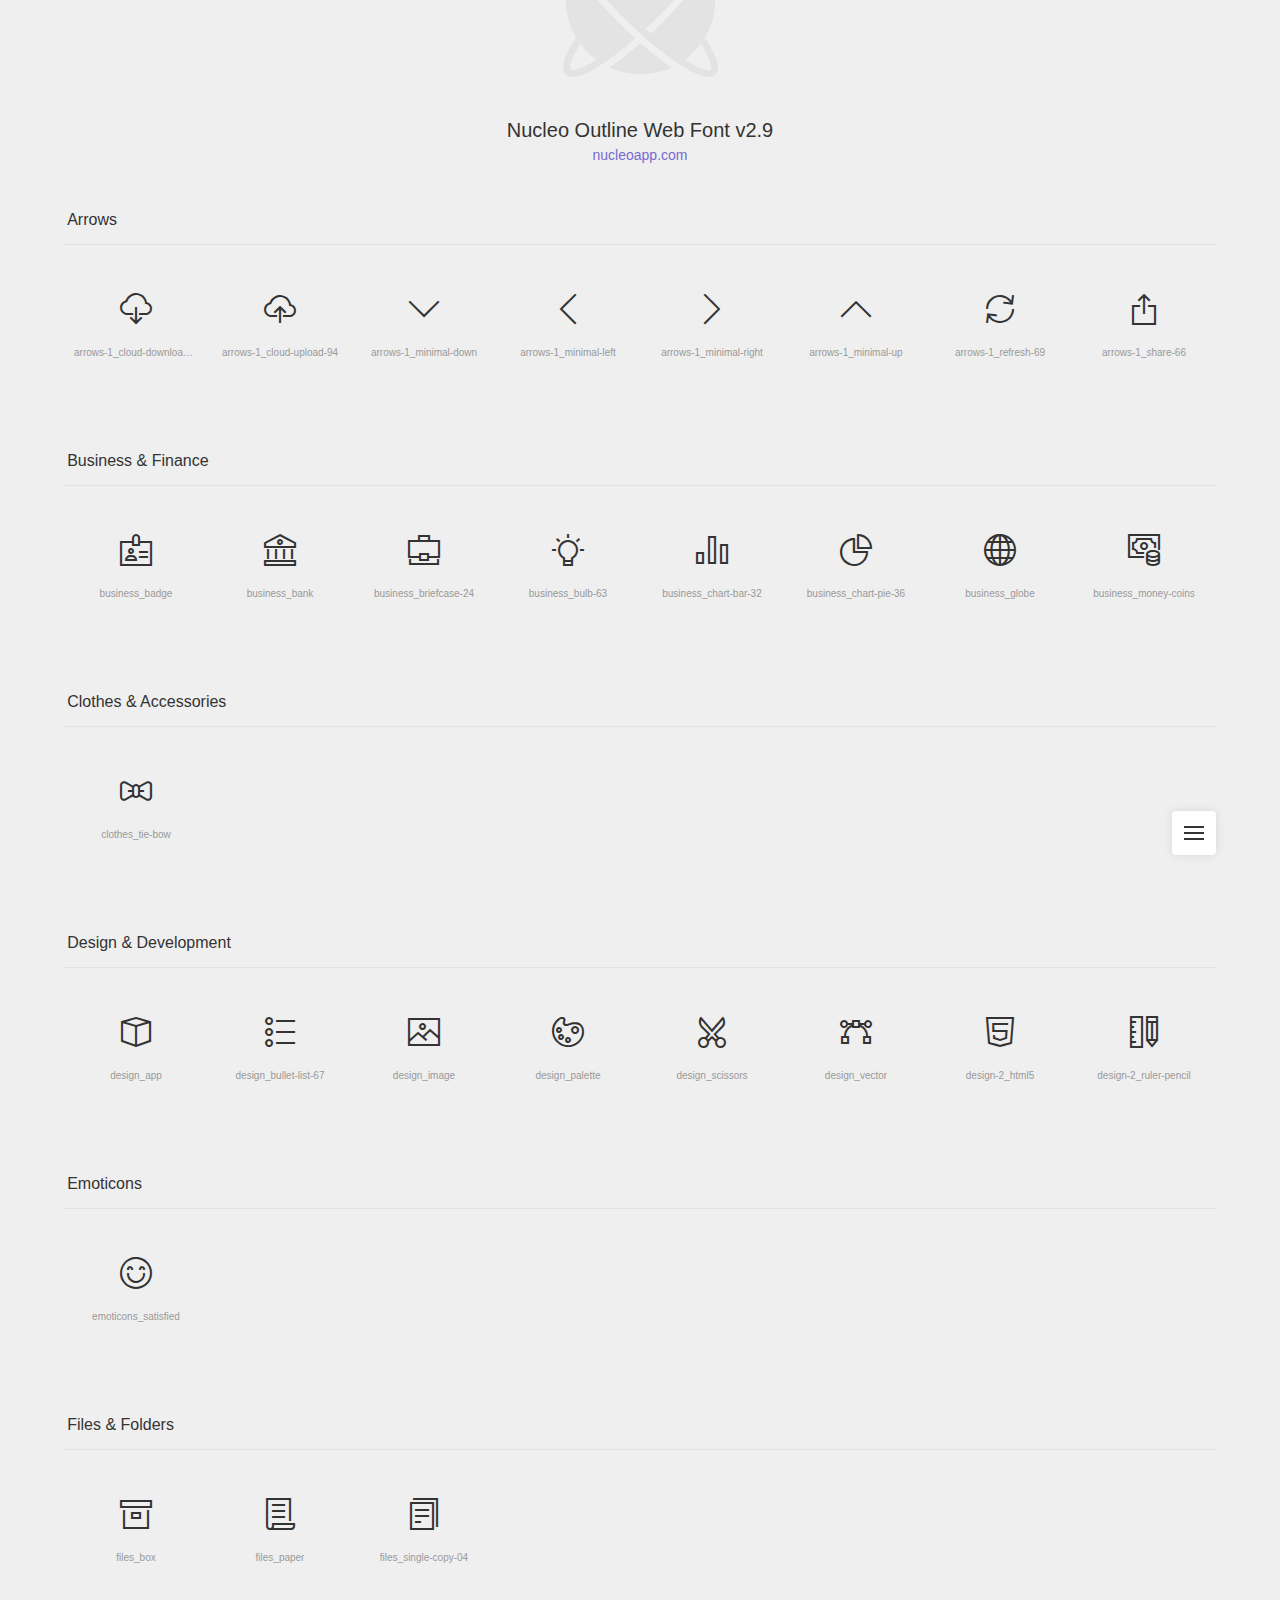
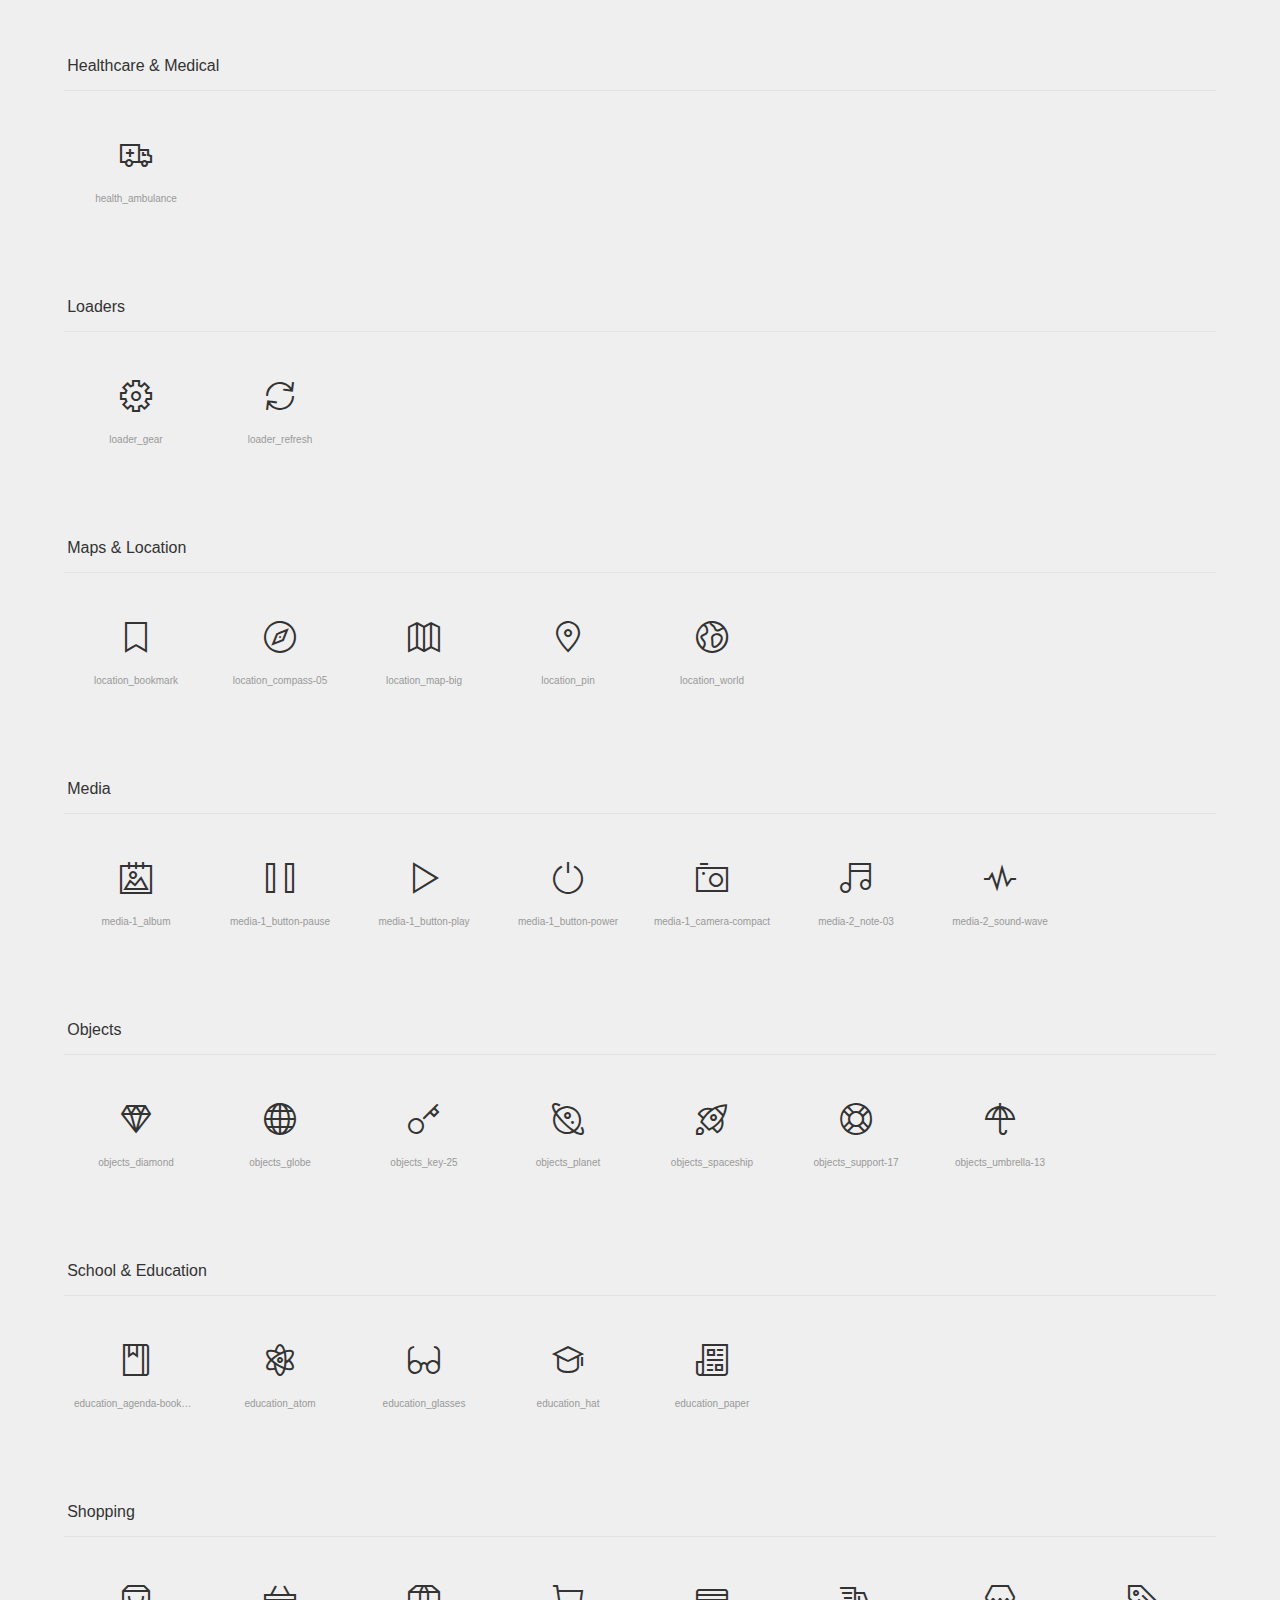
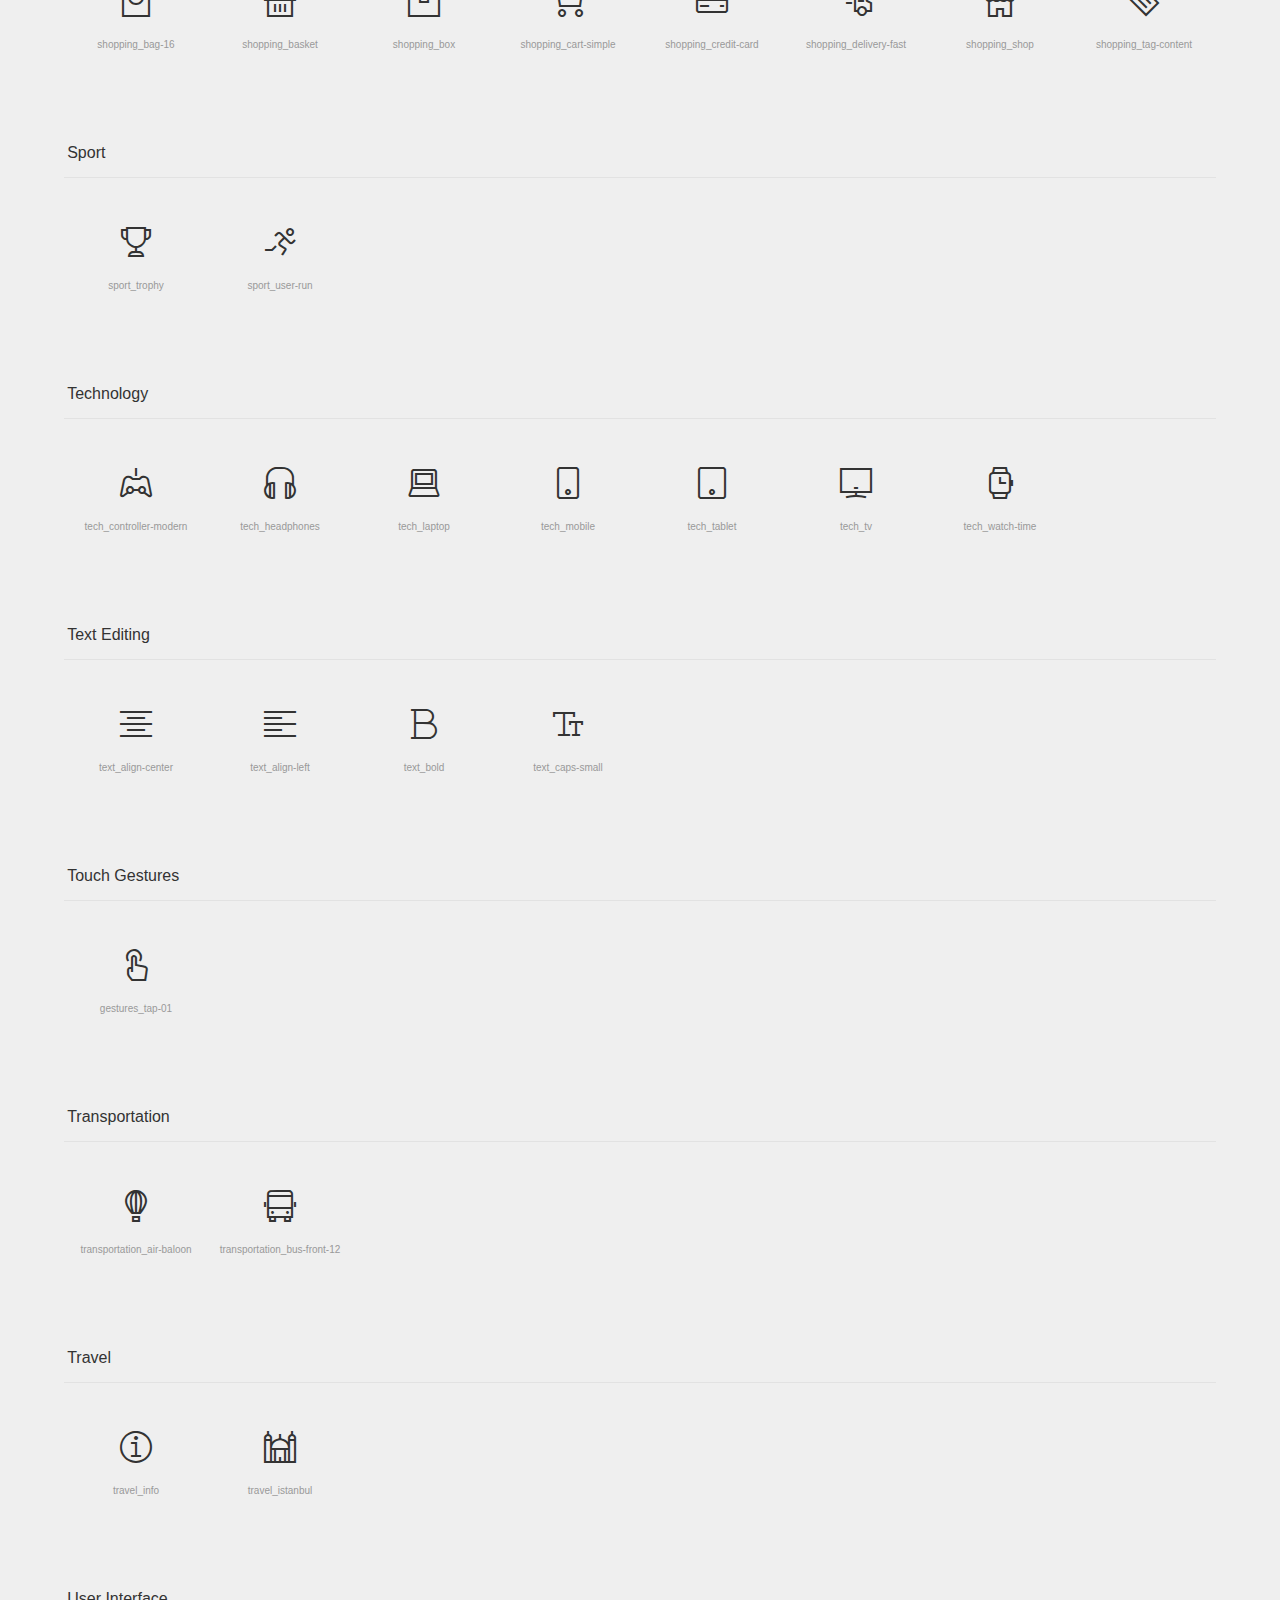
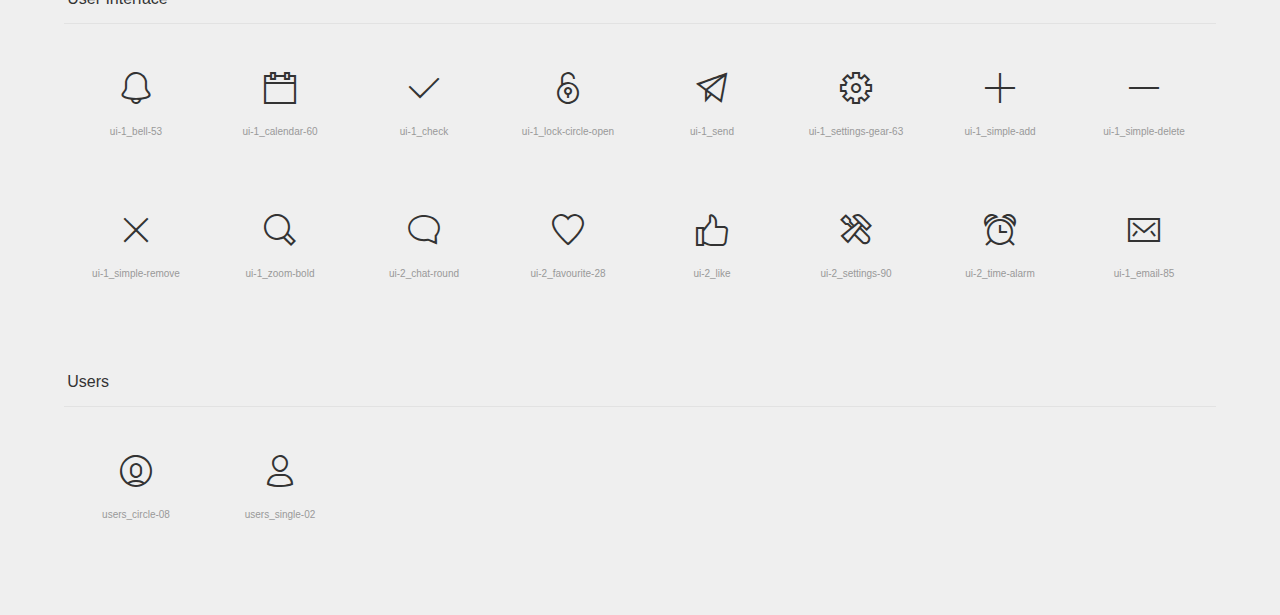
<file: site/nucleo-icons.html>
<!doctype html>
<html lang="en">

<head>
    <meta charset="UTF-8">
    <meta name="viewport" content="width=device-width, initial-scale=1">
    <link rel="stylesheet" href="./assets/css/now-ui-kit.css">
    <link rel="shortcut icon" href="./assets/img/favicon.png">
    <title>Nucleo Outline Web Font</title>
    <script src="https://code.jquery.com/jquery-3.2.1.min.js" integrity="sha256-hwg4gsxgFZhOsEEamdOYGBf13FyQuiTwlAQgxVSNgt4=" crossorigin="anonymous"></script>
    <style media="screen">
        /* http://meyerweb.com/eric/tools/css/reset/
	 v2.0 | 20110126
	 License: none (public domain)
  */

        html,
        body,
        div,
        span,
        applet,
        object,
        iframe,
        h1,
        h2,
        h3,
        h4,
        h5,
        h6,
        p,
        blockquote,
        pre,
        a,
        abbr,
        acronym,
        address,
        big,
        cite,
        code,
        del,
        dfn,
        em,
        img,
        ins,
        kbd,
        q,
        s,
        samp,
        small,
        strike,
        strong,
        sub,
        sup,
        tt,
        var,
        b,
        u,
        i,
        center,
        dl,
        dt,
        dd,
        ol,
        ul,
        li,
        fieldset,
        form,
        label,
        legend,
        table,
        caption,
        tbody,
        tfoot,
        thead,
        tr,
        th,
        td,
        article,
        aside,
        canvas,
        details,
        embed,
        figure,
        figcaption,
        footer,
        header,
        hgroup,
        menu,
        nav,
        output,
        ruby,
        section,
        summary,
        time,
        mark,
        audio,
        video {
            margin: 0;
            padding: 0;
            border: 0;
            font-size: 100%;
            font: inherit;
            vertical-align: baseline;
        }
        /* HTML5 display-role reset for older browsers */

        article,
        aside,
        details,
        figcaption,
        figure,
        footer,
        header,
        hgroup,
        menu,
        nav,
        section,
        main {
            display: block;
        }

        body {
            line-height: 1;
        }

        ol,
        ul {
            list-style: none;
        }

        blockquote,
        q {
            quotes: none;
        }

        blockquote:before,
        blockquote:after,
        q:before,
        q:after {
            content: '';
            content: none;
        }

        table {
            border-collapse: collapse;
            border-spacing: 0;
        }
        /* --------------------------------

  Nucleo Outline Web Font - nucleoapp.com/
  License - nucleoapp.com/license/
  Created using IcoMoon - icomoon.io

  -------------------------------- */
        /* --------------------------------

  Primary style

  -------------------------------- */

        *,
        *::after,
        *::before {
            box-sizing: border-box;
        }

        html {
            font-size: 62.5%;
        }

        body {
            font-size: 1.6rem;
            font-family: sans-serif;
            color: #333333;
            background: #efefef url("assets/img/nucleo-logo.svg") no-repeat center top;
        }

        a {
            color: #766acf;
            text-decoration: none;
        }
        /* --------------------------------

  Main components

  -------------------------------- */

        header {
            text-align: center;
            padding: 120px 0 0;
        }

        header h1 {
            font-size: 2rem;
        }

        header p {
            font-size: 1.4rem;
            margin-top: .6em;
        }

        header a:hover {
            text-decoration: underline;
        }

        section {
            width: 90%;
            max-width: 1200px;
            margin: 50px auto;
        }

        section h2 {
            border-bottom: 1px solid #e2e2e2;
            padding: 0 0 1em .2em;
            margin-bottom: 1em;
        }

        ul::after {
            clear: both;
            content: "";
            display: table;
        }

        ul li {
            width: 25%;
            float: left;
            padding: 16px 0;
            text-align: center;
            border-radius: .25em;
            -webkit-transition: background 0.2s;
            -moz-transition: background 0.2s;
            transition: background 0.2s;
            -webkit-user-select: none;
            -moz-user-select: none;
            -ms-user-select: none;
            user-select: none;
            overflow: hidden;
        }

        ul li:hover {
            background: #dbdbdb;
        }

        ul p,
        ul em,
        ul input {
            display: inline-block;
            font-size: 1rem;
            color: #999999;
            -webkit-user-select: auto;
            -moz-user-select: auto;
            -ms-user-select: auto;
            user-select: auto;
            white-space: nowrap;
            width: 100%;
            overflow: hidden;
            text-overflow: ellipsis;
            cursor: pointer;
        }

        ul p {
            padding: 10px;
            margin-top: 10px;
        }

        ul p::selection,
        ul em::selection {
            background: #766acf;
            color: #efefef;
        }

        ul em {
            margin-bottom: 8px;
        }

        ul em::before {
            content: '[';
        }

        ul em::after {
            content: ']';
        }

        ul input {
            text-align: center;
            background: transparent;
            border: none;
            box-shadow: none;
            outline: none;
        }

        @media only screen and (min-width: 768px) {
            ul li {
                width: 20%;
                float: left;
            }
        }

        @media only screen and (min-width: 1024px) {
            ul li {
                width: 12.5%;
                float: left;
                padding: 32px 0;
            }
        }
        /* --------------------------------

  Smart fixed navigation

  -------------------------------- */

        #cd-nav ul {
            /* mobile first */
            position: fixed;
            width: 90%;
            max-width: 400px;
            max-height: 90%;
            right: 5%;
            bottom: 5%;
            border-radius: 0.25em;
            box-shadow: 0 0 10px rgba(0, 0, 0, 0.1);
            background: white;
            visibility: hidden;
            /* remove overflow:hidden if you want to create a drop-down menu - but then remember to fix/eliminate the list items animation */
            overflow: hidden;
            overflow-y: auto;
            z-index: 1;
            /* Force Hardware Acceleration in WebKit */
            -webkit-backface-visibility: hidden;
            backface-visibility: hidden;
            -webkit-transform: scale(0);
            -moz-transform: scale(0);
            -ms-transform: scale(0);
            -o-transform: scale(0);
            transform: scale(0);
            -webkit-transform-origin: 100% 100%;
            -moz-transform-origin: 100% 100%;
            -ms-transform-origin: 100% 100%;
            -o-transform-origin: 100% 100%;
            transform-origin: 100% 100%;
            -webkit-transition: -webkit-transform 0.3s, visibility 0s 0.3s;
            -moz-transition: -moz-transform 0.3s, visibility 0s 0.3s;
            transition: transform 0.3s, visibility 0s 0.3s;
        }

        #cd-nav ul li {
            /* Force Hardware Acceleration in WebKit */
            -webkit-backface-visibility: hidden;
            backface-visibility: hidden;
            display: block;
            width: 100%;
            padding: 0;
            text-align: left;
        }

        #cd-nav ul li:hover {
            background-color: #FFF;
        }

        #cd-nav ul.is-visible {
            visibility: visible;
            -webkit-transform: scale(1);
            -moz-transform: scale(1);
            -ms-transform: scale(1);
            -o-transform: scale(1);
            transform: scale(1);
            -webkit-transition: -webkit-transform 0.3s, visibility 0s 0s;
            -moz-transition: -moz-transform 0.3s, visibility 0s 0s;
            transition: transform 0.3s, visibility 0s 0s;
        }

        #cd-nav li a {
            display: block;
            padding: 1em;
            font-size: 1.2rem;
            border-bottom: 1px solid #eff2f6;
        }

        #cd-nav li a:hover {
            color: #333333;
        }

        #cd-nav li:last-child a {
            border-bottom: none;
        }

        .cd-nav-trigger {
            position: fixed;
            bottom: 5%;
            right: 5%;
            width: 44px;
            height: 44px;
            background: white;
            border-radius: 0.25em;
            box-shadow: 0 0 10px rgba(0, 0, 0, 0.1);
            /* image replacement */
            overflow: hidden;
            text-indent: 100%;
            white-space: nowrap;
            z-index: 2;
        }

        .cd-nav-trigger span {
            /* the span element is used to create the menu icon */
            position: absolute;
            display: block;
            width: 20px;
            height: 2px;
            background: #333333;
            top: 50%;
            margin-top: -1px;
            left: 50%;
            margin-left: -10px;
            -webkit-transition: background 0.3s;
            -moz-transition: background 0.3s;
            transition: background 0.3s;
        }

        .cd-nav-trigger span::before,
        .cd-nav-trigger span::after {
            content: '';
            position: absolute;
            left: 0;
            background: inherit;
            width: 100%;
            height: 100%;
            /* Force Hardware Acceleration in WebKit */
            -webkit-transform: translateZ(0);
            -moz-transform: translateZ(0);
            -ms-transform: translateZ(0);
            -o-transform: translateZ(0);
            transform: translateZ(0);
            -webkit-backface-visibility: hidden;
            backface-visibility: hidden;
            -webkit-transition: -webkit-transform 0.3s, background 0s;
            -moz-transition: -moz-transform 0.3s, background 0s;
            transition: transform 0.3s, background 0s;
        }

        .cd-nav-trigger span::before {
            top: -6px;
            -webkit-transform: rotate(0);
            -moz-transform: rotate(0);
            -ms-transform: rotate(0);
            -o-transform: rotate(0);
            transform: rotate(0);
        }

        .cd-nav-trigger span::after {
            bottom: -6px;
            -webkit-transform: rotate(0);
            -moz-transform: rotate(0);
            -ms-transform: rotate(0);
            -o-transform: rotate(0);
            transform: rotate(0);
        }

        .cd-nav-trigger.menu-is-open {
            box-shadow: none;
        }

        .cd-nav-trigger.menu-is-open span {
            background: rgba(232, 74, 100, 0);
        }

        .cd-nav-trigger.menu-is-open span::before,
        .cd-nav-trigger.menu-is-open span::after {
            background: #333333;
        }

        .cd-nav-trigger.menu-is-open span::before {
            top: 0;
            -webkit-transform: rotate(135deg);
            -moz-transform: rotate(135deg);
            -ms-transform: rotate(135deg);
            -o-transform: rotate(135deg);
            transform: rotate(135deg);
        }

        .cd-nav-trigger.menu-is-open span::after {
            bottom: 0;
            -webkit-transform: rotate(225deg);
            -moz-transform: rotate(225deg);
            -ms-transform: rotate(225deg);
            -o-transform: rotate(225deg);
            transform: rotate(225deg);
        }

        .now-ui-icons {
            display: inline-block;
            font: normal normal normal 32px/1 'Nucleo Outline';
            speak: none;
            text-transform: none;
            -webkit-font-smoothing: antialiased;
            -moz-osx-font-smoothing: grayscale;
        }
    </style>
</head>

<body>
    <header>
        <h1>Nucleo Outline Web Font v2.9</h1>
        <p>
            <a href="https://nucleoapp.com/?ref=1712">nucleoapp.com</a>
        </p>
    </header>
    <div id="cd-nav">
        <a id="cd-nav-trigger" href="#0" class="cd-nav-trigger">Menu
            <span></span>
        </a>
        <nav>
            <ul id="cd-main-nav">
                <li>
                    <a href="#arrows">Arrows</a>
                </li>
                <li>
                    <a href="#business">Business &amp; Finance</a>
                </li>
                <li>
                    <a href="#clothes">Clothes &amp; Accessories</a>
                </li>
                <li>
                    <a href="#design">Design &amp; Development</a>
                </li>
                <li>
                    <a href="#emoticons">Emoticons</a>
                </li>
                <li>
                    <a href="#files">Files &amp; Folders</a>
                </li>
                <li>
                    <a href="#medical">Healthcare &amp; Medical</a>
                </li>
                <li>
                    <a href="#loaders">Loaders</a>
                </li>
                <li>
                    <a href="#maps">Maps &amp; Location</a>
                </li>
                <li>
                    <a href="#media">Media</a>
                </li>
                <li>
                    <a href="#objects">Objects</a>
                </li>
                <li>
                    <a href="#school">School &amp; Education</a>
                </li>
                <li>
                    <a href="#shopping">Shopping</a>
                </li>
                <li>
                    <a href="#sport">Sport</a>
                </li>
                <li>
                    <a href="#technology">Technology</a>
                </li>
                <li>
                    <a href="#text">Text Editing</a>
                </li>
                <li>
                    <a href="#gestures">Touch Gestures</a>
                </li>
                <li>
                    <a href="#transportation">Transportation</a>
                </li>
                <li>
                    <a href="#travel">Travel</a>
                </li>
                <li>
                    <a href="#interface">User Interface</a>
                </li>
                <li>
                    <a href="#users">Users</a>
                </li>
            </ul>
        </nav>
    </div>
    <div id="icons-wrapper">
        <section id="arrows">
            <h2>Arrows</h2>
            <ul>
                <li>
                    <i class="now-ui-icons arrows-1_cloud-download-93"></i>
                    <p>arrows-1_cloud-download-93</p>
                </li>
                <li>
                    <i class="now-ui-icons arrows-1_cloud-upload-94"></i>
                    <p>arrows-1_cloud-upload-94</p>
                </li>
                <li>
                    <i class="now-ui-icons arrows-1_minimal-down"></i>
                    <p>arrows-1_minimal-down</p>
                </li>
                <li>
                    <i class="now-ui-icons arrows-1_minimal-left"></i>
                    <p>arrows-1_minimal-left</p>
                </li>
                <li>
                    <i class="now-ui-icons arrows-1_minimal-right"></i>
                    <p>arrows-1_minimal-right</p>
                </li>
                <li>
                    <i class="now-ui-icons arrows-1_minimal-up"></i>
                    <p>arrows-1_minimal-up</p>
                </li>
                <li>
                    <i class="now-ui-icons arrows-1_refresh-69"></i>
                    <p>arrows-1_refresh-69</p>
                </li>
                <li>
                    <i class="now-ui-icons arrows-1_share-66"></i>
                    <p>arrows-1_share-66</p>
                </li>
            </ul>
        </section>
        <section id="business">
            <h2>Business &amp; Finance</h2>
            <ul>
                <li>
                    <i class="now-ui-icons business_badge"></i>
                    <p>business_badge</p>
                </li>
                <li>
                    <i class="now-ui-icons business_bank"></i>
                    <p>business_bank</p>
                </li>
                <li>
                    <i class="now-ui-icons business_briefcase-24"></i>
                    <p>business_briefcase-24</p>
                </li>
                <li>
                    <i class="now-ui-icons business_bulb-63"></i>
                    <p>business_bulb-63</p>
                </li>
                <li>
                    <i class="now-ui-icons business_chart-bar-32"></i>
                    <p>business_chart-bar-32</p>
                </li>
                <li>
                    <i class="now-ui-icons business_chart-pie-36"></i>
                    <p>business_chart-pie-36</p>
                </li>
                <li>
                    <i class="now-ui-icons business_globe"></i>
                    <p>business_globe</p>
                </li>
                <li>
                    <i class="now-ui-icons business_money-coins"></i>
                    <p>business_money-coins</p>
                </li>
            </ul>
        </section>
        <section id="clothes">
            <h2>Clothes &amp; Accessories</h2>
            <ul>
                <li>
                    <i class="now-ui-icons clothes_tie-bow"></i>
                    <p>clothes_tie-bow</p>
                </li>
            </ul>
        </section>
        <section id="design">
            <h2>Design &amp; Development</h2>
            <ul>
                <li>
                    <i class="now-ui-icons design_app"></i>
                    <p>design_app</p>
                </li>
                <li>
                    <i class="now-ui-icons design_bullet-list-67"></i>
                    <p>design_bullet-list-67</p>
                </li>
                <li>
                    <i class="now-ui-icons design_image"></i>
                    <p>design_image</p>
                </li>
                <li>
                    <i class="now-ui-icons design_palette"></i>
                    <p>design_palette</p>
                </li>
                <li>
                    <i class="now-ui-icons design_scissors"></i>
                    <p>design_scissors</p>
                </li>
                <li>
                    <i class="now-ui-icons design_vector"></i>
                    <p>design_vector</p>
                </li>
                <li>
                    <i class="now-ui-icons design-2_html5"></i>
                    <p>design-2_html5</p>
                </li>
                <li>
                    <i class="now-ui-icons design-2_ruler-pencil"></i>
                    <p>design-2_ruler-pencil</p>
                </li>
            </ul>
        </section>
        <section id="emoticons">
            <h2>Emoticons</h2>
            <ul>
                <li>
                    <i class="now-ui-icons emoticons_satisfied"></i>
                    <p>emoticons_satisfied</p>
                </li>
            </ul>
        </section>
        <section id="files">
            <h2>Files &amp; Folders</h2>
            <ul>
                <li>
                    <i class="now-ui-icons files_box"></i>
                    <p>files_box</p>
                </li>
                <li>
                    <i class="now-ui-icons files_paper"></i>
                    <p>files_paper</p>
                </li>
                <li>
                    <i class="now-ui-icons files_single-copy-04"></i>
                    <p>files_single-copy-04</p>
                </li>
            </ul>
        </section>
        <section id="medical">
            <h2>Healthcare &amp; Medical</h2>
            <ul>
                <li>
                    <i class="now-ui-icons health_ambulance"></i>
                    <p>health_ambulance</p>
                </li>
            </ul>
        </section>
        <section id="loaders">
            <h2>Loaders</h2>
            <ul>
                <li>
                    <i class="now-ui-icons loader_gear spin"></i>
                    <p>loader_gear</p>
                </li>
                <li>
                    <i class="now-ui-icons loader_refresh spin"></i>
                    <p>loader_refresh</p>
                </li>
            </ul>
        </section>
        <section id="maps">
            <h2>Maps &amp; Location</h2>
            <ul>
                <li>
                    <i class="now-ui-icons location_bookmark"></i>
                    <p>location_bookmark</p>
                </li>
                <li>
                    <i class="now-ui-icons location_compass-05"></i>
                    <p>location_compass-05</p>
                </li>
                <li>
                    <i class="now-ui-icons location_map-big"></i>
                    <p>location_map-big</p>
                </li>
                <li>
                    <i class="now-ui-icons location_pin"></i>
                    <p>location_pin</p>
                </li>
                <li>
                    <i class="now-ui-icons location_world"></i>
                    <p>location_world</p>
                </li>
            </ul>
        </section>
        <section id="media">
            <h2>Media</h2>
            <ul>
                <li>
                    <i class="now-ui-icons media-1_album"></i>
                    <p>media-1_album</p>
                </li>
                <li>
                    <i class="now-ui-icons media-1_button-pause"></i>
                    <p>media-1_button-pause</p>
                </li>
                <li>
                    <i class="now-ui-icons media-1_button-play"></i>
                    <p>media-1_button-play</p>
                </li>
                <li>
                    <i class="now-ui-icons media-1_button-power"></i>
                    <p>media-1_button-power</p>
                </li>
                <li>
                    <i class="now-ui-icons media-1_camera-compact"></i>
                    <p>media-1_camera-compact</p>
                </li>
                <li>
                    <i class="now-ui-icons media-2_note-03"></i>
                    <p>media-2_note-03</p>
                </li>
                <li>
                    <i class="now-ui-icons media-2_sound-wave"></i>
                    <p>media-2_sound-wave</p>
                </li>
            </ul>
        </section>
        <section id="objects">
            <h2>Objects</h2>
            <ul>
                <li>
                    <i class="now-ui-icons objects_diamond"></i>
                    <p>objects_diamond</p>
                </li>
                <li>
                    <i class="now-ui-icons objects_globe"></i>
                    <p>objects_globe</p>
                </li>
                <li>
                    <i class="now-ui-icons objects_key-25"></i>
                    <p>objects_key-25</p>
                </li>
                <li>
                    <i class="now-ui-icons objects_planet"></i>
                    <p>objects_planet</p>
                </li>
                <li>
                    <i class="now-ui-icons objects_spaceship"></i>
                    <p>objects_spaceship</p>
                </li>
                <li>
                    <i class="now-ui-icons objects_support-17"></i>
                    <p>objects_support-17</p>
                </li>
                <li>
                    <i class="now-ui-icons objects_umbrella-13"></i>
                    <p>objects_umbrella-13</p>
                </li>
            </ul>
        </section>
        <section id="school">
            <h2>School &amp; Education</h2>
            <ul>
                <li>
                    <i class="now-ui-icons education_agenda-bookmark"></i>
                    <p>education_agenda-bookmark</p>
                </li>
                <li>
                    <i class="now-ui-icons education_atom"></i>
                    <p>education_atom</p>
                </li>
                <li>
                    <i class="now-ui-icons education_glasses"></i>
                    <p>education_glasses</p>
                </li>
                <li>
                    <i class="now-ui-icons education_hat"></i>
                    <p>education_hat</p>
                </li>
                <li>
                    <i class="now-ui-icons education_paper"></i>
                    <p>education_paper</p>
                </li>
            </ul>
        </section>
        <section id="shopping">
            <h2>Shopping</h2>
            <ul>
                <li>
                    <i class="now-ui-icons shopping_bag-16"></i>
                    <p>shopping_bag-16</p>
                </li>
                <li>
                    <i class="now-ui-icons shopping_basket"></i>
                    <p>shopping_basket</p>
                </li>
                <li>
                    <i class="now-ui-icons shopping_box"></i>
                    <p>shopping_box</p>
                </li>
                <li>
                    <i class="now-ui-icons shopping_cart-simple"></i>
                    <p>shopping_cart-simple</p>
                </li>
                <li>
                    <i class="now-ui-icons shopping_credit-card"></i>
                    <p>shopping_credit-card</p>
                </li>
                <li>
                    <i class="now-ui-icons shopping_delivery-fast"></i>
                    <p>shopping_delivery-fast</p>
                </li>
                <li>
                    <i class="now-ui-icons shopping_shop"></i>
                    <p>shopping_shop</p>
                </li>
                <li>
                    <i class="now-ui-icons shopping_tag-content"></i>
                    <p>shopping_tag-content</p>
                </li>
            </ul>
        </section>
        <section id="sport">
            <h2>Sport</h2>
            <ul>
                <li>
                    <i class="now-ui-icons sport_trophy"></i>
                    <p>sport_trophy</p>
                </li>
                <li>
                    <i class="now-ui-icons sport_user-run"></i>
                    <p>sport_user-run</p>
                </li>
            </ul>
        </section>
        <section id="technology">
            <h2>Technology</h2>
            <ul>
                <li>
                    <i class="now-ui-icons tech_controller-modern"></i>
                    <p>tech_controller-modern</p>
                </li>
                <li>
                    <i class="now-ui-icons tech_headphones"></i>
                    <p>tech_headphones</p>
                </li>
                <li>
                    <i class="now-ui-icons tech_laptop"></i>
                    <p>tech_laptop</p>
                </li>
                <li>
                    <i class="now-ui-icons tech_mobile"></i>
                    <p>tech_mobile</p>
                </li>
                <li>
                    <i class="now-ui-icons tech_tablet"></i>
                    <p>tech_tablet</p>
                </li>
                <li>
                    <i class="now-ui-icons tech_tv"></i>
                    <p>tech_tv</p>
                </li>
                <li>
                    <i class="now-ui-icons tech_watch-time"></i>
                    <p>tech_watch-time</p>
                </li>
            </ul>
        </section>
        <section id="text">
            <h2>Text Editing</h2>
            <ul>
                <li>
                    <i class="now-ui-icons text_align-center"></i>
                    <p>text_align-center</p>
                </li>
                <li>
                    <i class="now-ui-icons text_align-left"></i>
                    <p>text_align-left</p>
                </li>
                <li>
                    <i class="now-ui-icons text_bold"></i>
                    <p>text_bold</p>
                </li>
                <li>
                    <i class="now-ui-icons text_caps-small"></i>
                    <p>text_caps-small</p>
                </li>
            </ul>
        </section>
        <section id="gestures">
            <h2>Touch Gestures</h2>
            <ul>
                <li>
                    <i class="now-ui-icons gestures_tap-01"></i>
                    <p>gestures_tap-01</p>
                </li>
            </ul>
        </section>
        <section id="transportation">
            <h2>Transportation</h2>
            <ul>
                <li>
                    <i class="now-ui-icons transportation_air-baloon"></i>
                    <p>transportation_air-baloon</p>
                </li>
                <li>
                    <i class="now-ui-icons transportation_bus-front-12"></i>
                    <p>transportation_bus-front-12</p>
                </li>
            </ul>
        </section>
        <section id="travel">
            <h2>Travel</h2>
            <ul>
                <li>
                    <i class="now-ui-icons travel_info"></i>
                    <p>travel_info</p>
                </li>
                <li>
                    <i class="now-ui-icons travel_istanbul"></i>
                    <p>travel_istanbul</p>
                </li>
            </ul>
        </section>
        <section id="interface">
            <h2>User Interface</h2>
            <ul>
                <li>
                    <i class="now-ui-icons ui-1_bell-53"></i>
                    <p>ui-1_bell-53</p>
                </li>
                <li>
                    <i class="now-ui-icons ui-1_calendar-60"></i>
                    <p>ui-1_calendar-60</p>
                </li>
                <li>
                    <i class="now-ui-icons ui-1_check"></i>
                    <p>ui-1_check</p>
                </li>
                <li>
                    <i class="now-ui-icons ui-1_lock-circle-open"></i>
                    <p>ui-1_lock-circle-open</p>
                </li>
                <li>
                    <i class="now-ui-icons ui-1_send"></i>
                    <p>ui-1_send</p>
                </li>
                <li>
                    <i class="now-ui-icons ui-1_settings-gear-63"></i>
                    <p>ui-1_settings-gear-63</p>
                </li>
                <li>
                    <i class="now-ui-icons ui-1_simple-add"></i>
                    <p>ui-1_simple-add</p>
                </li>
                <li>
                    <i class="now-ui-icons ui-1_simple-delete"></i>
                    <p>ui-1_simple-delete</p>
                </li>
                <li>
                    <i class="now-ui-icons ui-1_simple-remove"></i>
                    <p>ui-1_simple-remove</p>
                </li>
                <li>
                    <i class="now-ui-icons ui-1_zoom-bold"></i>
                    <p>ui-1_zoom-bold</p>
                </li>
                <li>
                    <i class="now-ui-icons ui-2_chat-round"></i>
                    <p>ui-2_chat-round</p>
                </li>
                <li>
                    <i class="now-ui-icons ui-2_favourite-28"></i>
                    <p>ui-2_favourite-28</p>
                </li>
                <li>
                    <i class="now-ui-icons ui-2_like"></i>
                    <p>ui-2_like</p>
                </li>
                <li>
                    <i class="now-ui-icons ui-2_settings-90"></i>
                    <p>ui-2_settings-90</p>
                </li>
                <li>
                    <i class="now-ui-icons ui-2_time-alarm"></i>
                    <p>ui-2_time-alarm</p>
                </li>
                <li>
                    <i class="now-ui-icons ui-1_email-85"></i>
                    <p>ui-1_email-85</p>
                </li>
            </ul>
        </section>
        <section id="users">
            <h2>Users</h2>
            <ul>
                <li>
                    <i class="now-ui-icons users_circle-08"></i>
                    <p>users_circle-08</p>
                </li>
                <li>
                    <i class="now-ui-icons users_single-02"></i>
                    <p>users_single-02</p>
                </li>
            </ul>
        </section>
    </div>
    <script>
        function SelectText(element) {
            var doc = document,
                text = element,
                range, selection;
            if (doc.body.createTextRange) {
                range = document.body.createTextRange();
                range.moveToElementText(text);
                range.select();
            } else if (window.getSelection) {
                selection = window.getSelection();
                range = document.createRange();
                range.selectNodeContents(text);
                selection.removeAllRanges();
                selection.addRange(range);
            }
        }

        function hasClass(ele, cls) {
            return !!ele.getAttribute('class').match(new RegExp('(\\s|^)' + cls + '(\\s|$)'));
        }

        window.onload = function() {
            var trigger = document.getElementById('cd-nav-trigger'),
                menu = document.getElementById('cd-main-nav'),
                menuItems = menu.getElementsByTagName('li');
            trigger.onclick = function toggleMenu() {
                if (hasClass(trigger, 'menu-is-open')) {
                    trigger.setAttribute('class', 'cd-nav-trigger');
                    menu.setAttribute('class', '');
                } else {
                    trigger.setAttribute('class', 'cd-nav-trigger menu-is-open');
                    menu.setAttribute('class', 'is-visible');
                }
            }

            for (var i = 0; i < menuItems.length; i++) {
                menuItems[i].onclick = function closeMenu() {
                    trigger.setAttribute('class', 'cd-nav-trigger');
                    menu.setAttribute('class', '');
                }
            }
        }
    </script>
</body>

</html>
</file>
